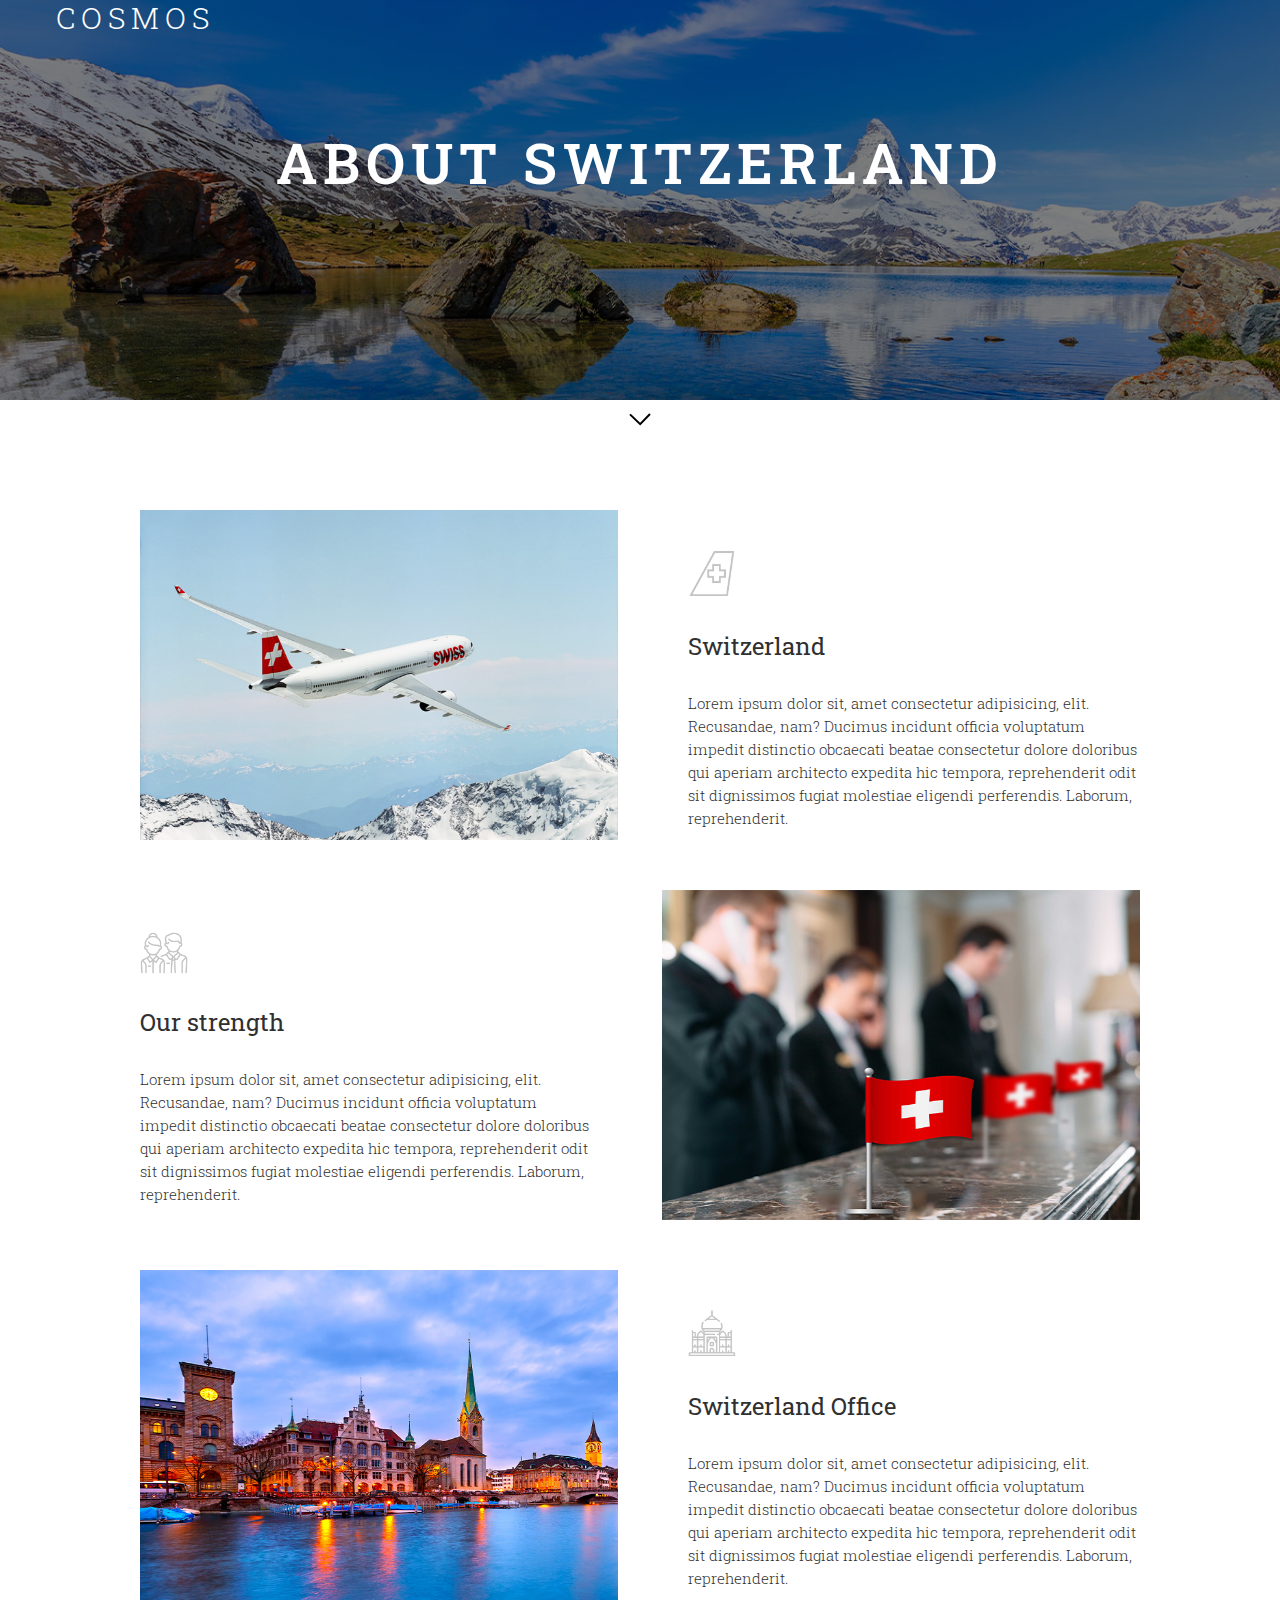
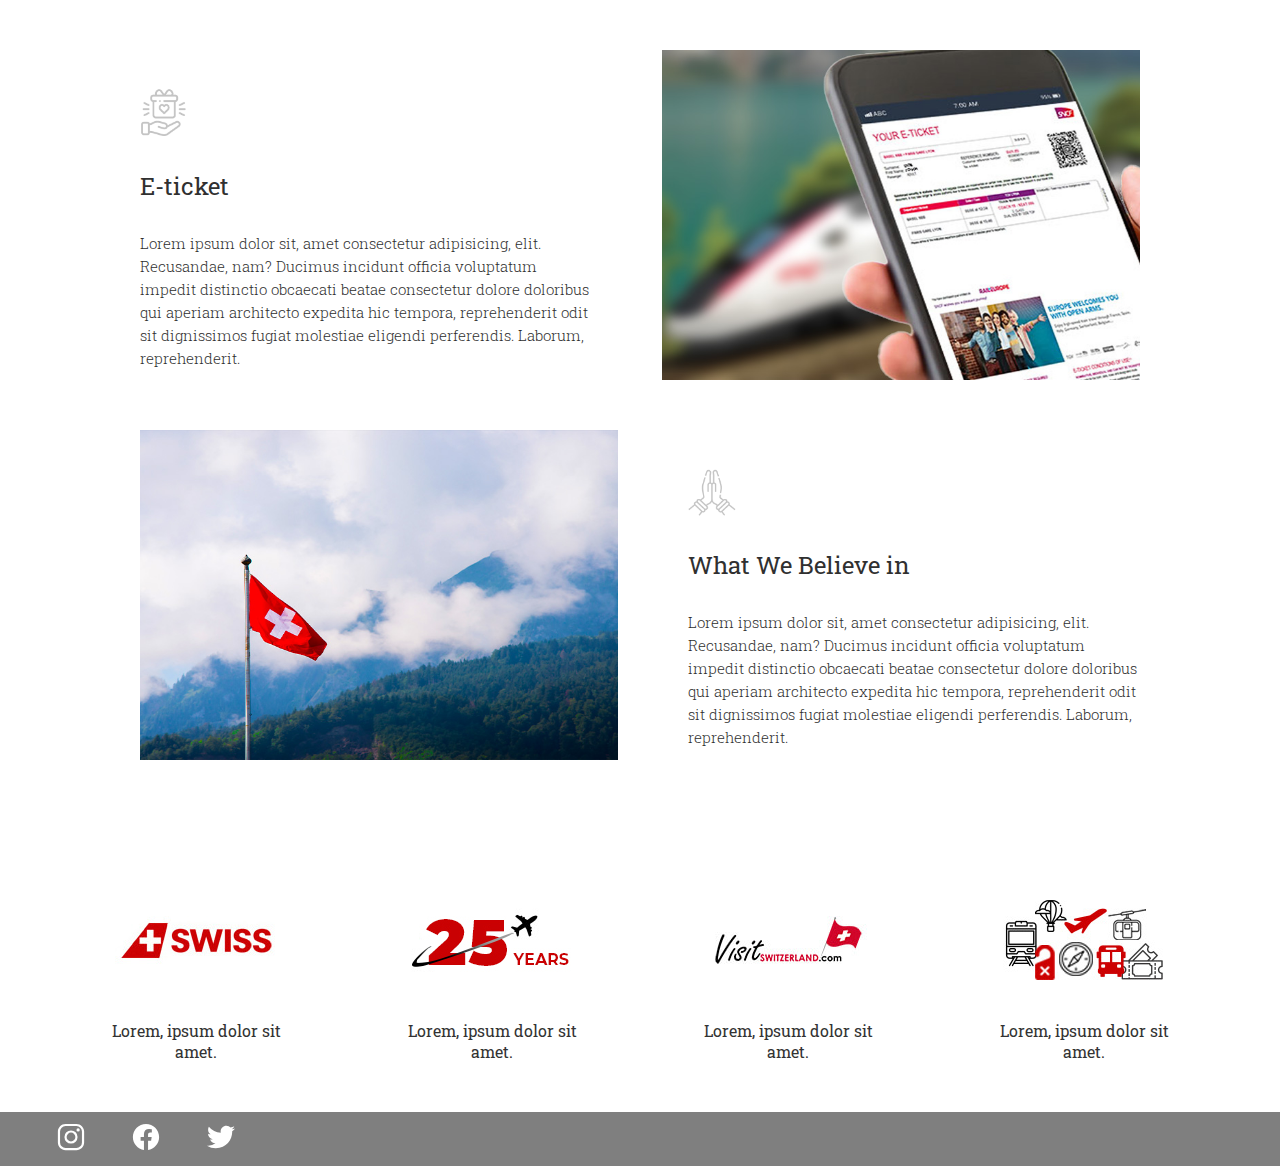
<file: about/about.html>
﻿<!DOCTYPE html>
<html lang="en" dir="ltr">
<head>
  <meta charset="UTF-8">
  <meta name="viewport" content="width=device-width, initial-scale=1.0, viewport-fit=cover">
  <meta http-equiv="X-UA-Compatible" content="ie=edge">
  <title>About Company</title>
  <link rel="preconnect" href="https://fonts.googleapis.com">
  <link rel="preconnect" href="https://fonts.gstatic.com" crossorigin>
  <link href="https://fonts.googleapis.com/css2?family=Roboto+Slab:wght@200;300;400;800&display=swap" rel="stylesheet">
  <link rel="stylesheet" type="text/css" href="about.css"/>
</head>
<body>
  <header class="header">
    <div class="header__bg">
      <a class="logo" href="../index.html">Cosmos</a>
      <h1 class="header__title">About Switzerland</h1>
    </div>
    <div class="header__down">
      <img class="header__down-img" src="img/down.svg" alt="#">
    </div>
  </header>

  <div class="about">
    <div class="container">

      <div class="about__row">
        <div class="about__bg">
          <img class="about__bg-img" src="img/chapter1.jpg" alt="#">
        </div>
        <div class="about__content">
          <img class="about__img" src="img/chapter-icon1.png" alt="#">
          <h3 class="about__title">Switzerland</h3>
          <p class="about__text">Lorem ipsum dolor sit, amet consectetur adipisicing, elit. Recusandae, nam? Ducimus incidunt officia voluptatum impedit distinctio obcaecati beatae consectetur dolore doloribus qui aperiam architecto expedita hic tempora, reprehenderit odit sit dignissimos fugiat molestiae eligendi perferendis. Laborum, reprehenderit.</p>
        </div>
      </div>

      <div class="about__row">
        <div class="about__content">
          <img class="about__img" src="img/chapter-icon2.png" alt="#">
          <h3 class="about__title">Our strength</h3>
          <p class="about__text">Lorem ipsum dolor sit, amet consectetur adipisicing, elit. Recusandae, nam? Ducimus incidunt officia voluptatum impedit distinctio obcaecati beatae consectetur dolore doloribus qui aperiam architecto expedita hic tempora, reprehenderit odit sit dignissimos fugiat molestiae eligendi perferendis. Laborum, reprehenderit.</p>
        </div>
        <div class="about__bg">
          <img class="about__bg-img" src="img/chapter2.jpg" alt="#">
        </div>
      </div>

      <div class="about__row">
        <div class="about__bg">
          <img class="about__bg-img" src="img/chapter3.jpg" alt="#">
        </div>
        <div class="about__content">
          <img class="about__img" src="img/chapter-icon3.png" alt="#">
          <h3 class="about__title">Switzerland Office</h3>
          <p class="about__text">Lorem ipsum dolor sit, amet consectetur adipisicing, elit. Recusandae, nam? Ducimus incidunt officia voluptatum impedit distinctio obcaecati beatae consectetur dolore doloribus qui aperiam architecto expedita hic tempora, reprehenderit odit sit dignissimos fugiat molestiae eligendi perferendis. Laborum, reprehenderit.</p>
        </div>
      </div>

      <div class="about__row">
        <div class="about__content">
          <img class="about__img" src="img/chapter-icon4.png" alt="#">
          <h3 class="about__title">E-ticket</h3>
          <p class="about__text">Lorem ipsum dolor sit, amet consectetur adipisicing, elit. Recusandae, nam? Ducimus incidunt officia voluptatum impedit distinctio obcaecati beatae consectetur dolore doloribus qui aperiam architecto expedita hic tempora, reprehenderit odit sit dignissimos fugiat molestiae eligendi perferendis. Laborum, reprehenderit.</p>
        </div>
        <div class="about__bg">
          <img class="about__bg-img" src="img/chapter4.jpg" alt="#">
        </div>
      </div>

      <div class="about__row">
        <div class="about__bg">
          <img class="about__bg-img" src="img/chapter5.jpg" alt="#">
        </div>
        <div class="about__content">
          <img class="about__img" src="img/chapter-icon5.png" alt="#">
          <h3 class="about__title">What We Believe in</h3>
          <p class="about__text">Lorem ipsum dolor sit, amet consectetur adipisicing, elit. Recusandae, nam? Ducimus incidunt officia voluptatum impedit distinctio obcaecati beatae consectetur dolore doloribus qui aperiam architecto expedita hic tempora, reprehenderit odit sit dignissimos fugiat molestiae eligendi perferendis. Laborum, reprehenderit.</p>
        </div>
      </div>

    </div>
  </div>

  <div class="achievements">

    <div class="achievements__item">
      <img class="achievements__img" src="img/achievements1.jpg" alt="#">
      <p class="achievements__text">Lorem, ipsum dolor sit amet.</p>
    </div>

    <div class="achievements__item">
      <img class="achievements__img" src="img/achievements2.jpg" alt="#">
      <p class="achievements__text">Lorem, ipsum dolor sit amet.</p>
    </div>

    <div class="achievements__item">
      <img class="achievements__img" src="img/achievements3.jpg" alt="#">
      <p class="achievements__text">Lorem, ipsum dolor sit amet.</p>
    </div>

    <div class="achievements__item">
      <img class="achievements__img" src="img/achievements4.jpg" alt="#">
      <p class="achievements__text">Lorem, ipsum dolor sit amet.</p>
    </div>

  </div>

  <div class="footer">
    <div class="social">
      <ul class="social__list">
        <li class="social__list-items"><a href="#" class="social__list-item">
          <svg xmlns="http://www.w3.org/2000/svg" class="ionicon" viewBox="0 0 512 512"><title>Logo Instagram</title><path d="M349.33 69.33a93.62 93.62 0 0193.34 93.34v186.66a93.62 93.62 0 01-93.34 93.34H162.67a93.62 93.62 0 01-93.34-93.34V162.67a93.62 93.62 0 0193.34-93.34h186.66m0-37.33H162.67C90.8 32 32 90.8 32 162.67v186.66C32 421.2 90.8 480 162.67 480h186.66C421.2 480 480 421.2 480 349.33V162.67C480 90.8 421.2 32 349.33 32z"/><path d="M377.33 162.67a28 28 0 1128-28 27.94 27.94 0 01-28 28zM256 181.33A74.67 74.67 0 11181.33 256 74.75 74.75 0 01256 181.33m0-37.33a112 112 0 10112 112 112 112 0 00-112-112z"/></svg>
        </a></li>
        <li class="social__list-items"><a href="#" class="social__list-item">
          <svg xmlns="http://www.w3.org/2000/svg" class="ionicon" viewBox="0 0 512 512"><title>Logo Facebook</title><path d="M480 257.35c0-123.7-100.3-224-224-224s-224 100.3-224 224c0 111.8 81.9 204.47 189 221.29V322.12h-56.89v-64.77H221V208c0-56.13 33.45-87.16 84.61-87.16 24.51 0 50.15 4.38 50.15 4.38v55.13H327.5c-27.81 0-36.51 17.26-36.51 35v42h62.12l-9.92 64.77H291v156.54c107.1-16.81 189-109.48 189-221.31z" fill-rule="evenodd"/></svg>
        </a></li>
        <li class="social__list-items"><a href="#" class="social__list-item">
          <svg xmlns="http://www.w3.org/2000/svg" class="ionicon" viewBox="0 0 512 512"><title>Logo Twitter</title><path d="M496 109.5a201.8 201.8 0 01-56.55 15.3 97.51 97.51 0 0043.33-53.6 197.74 197.74 0 01-62.56 23.5A99.14 99.14 0 00348.31 64c-54.42 0-98.46 43.4-98.46 96.9a93.21 93.21 0 002.54 22.1 280.7 280.7 0 01-203-101.3A95.69 95.69 0 0036 130.4c0 33.6 17.53 63.3 44 80.7A97.5 97.5 0 0135.22 199v1.2c0 47 34 86.1 79 95a100.76 100.76 0 01-25.94 3.4 94.38 94.38 0 01-18.51-1.8c12.51 38.5 48.92 66.5 92.05 67.3A199.59 199.59 0 0139.5 405.6a203 203 0 01-23.5-1.4A278.68 278.68 0 00166.74 448c181.36 0 280.44-147.7 280.44-275.8 0-4.2-.11-8.4-.31-12.5A198.48 198.48 0 00496 109.5z"/></svg>
        </a></li>
      </ul>
    </div>
  </div>



</body>
</html>
</file>
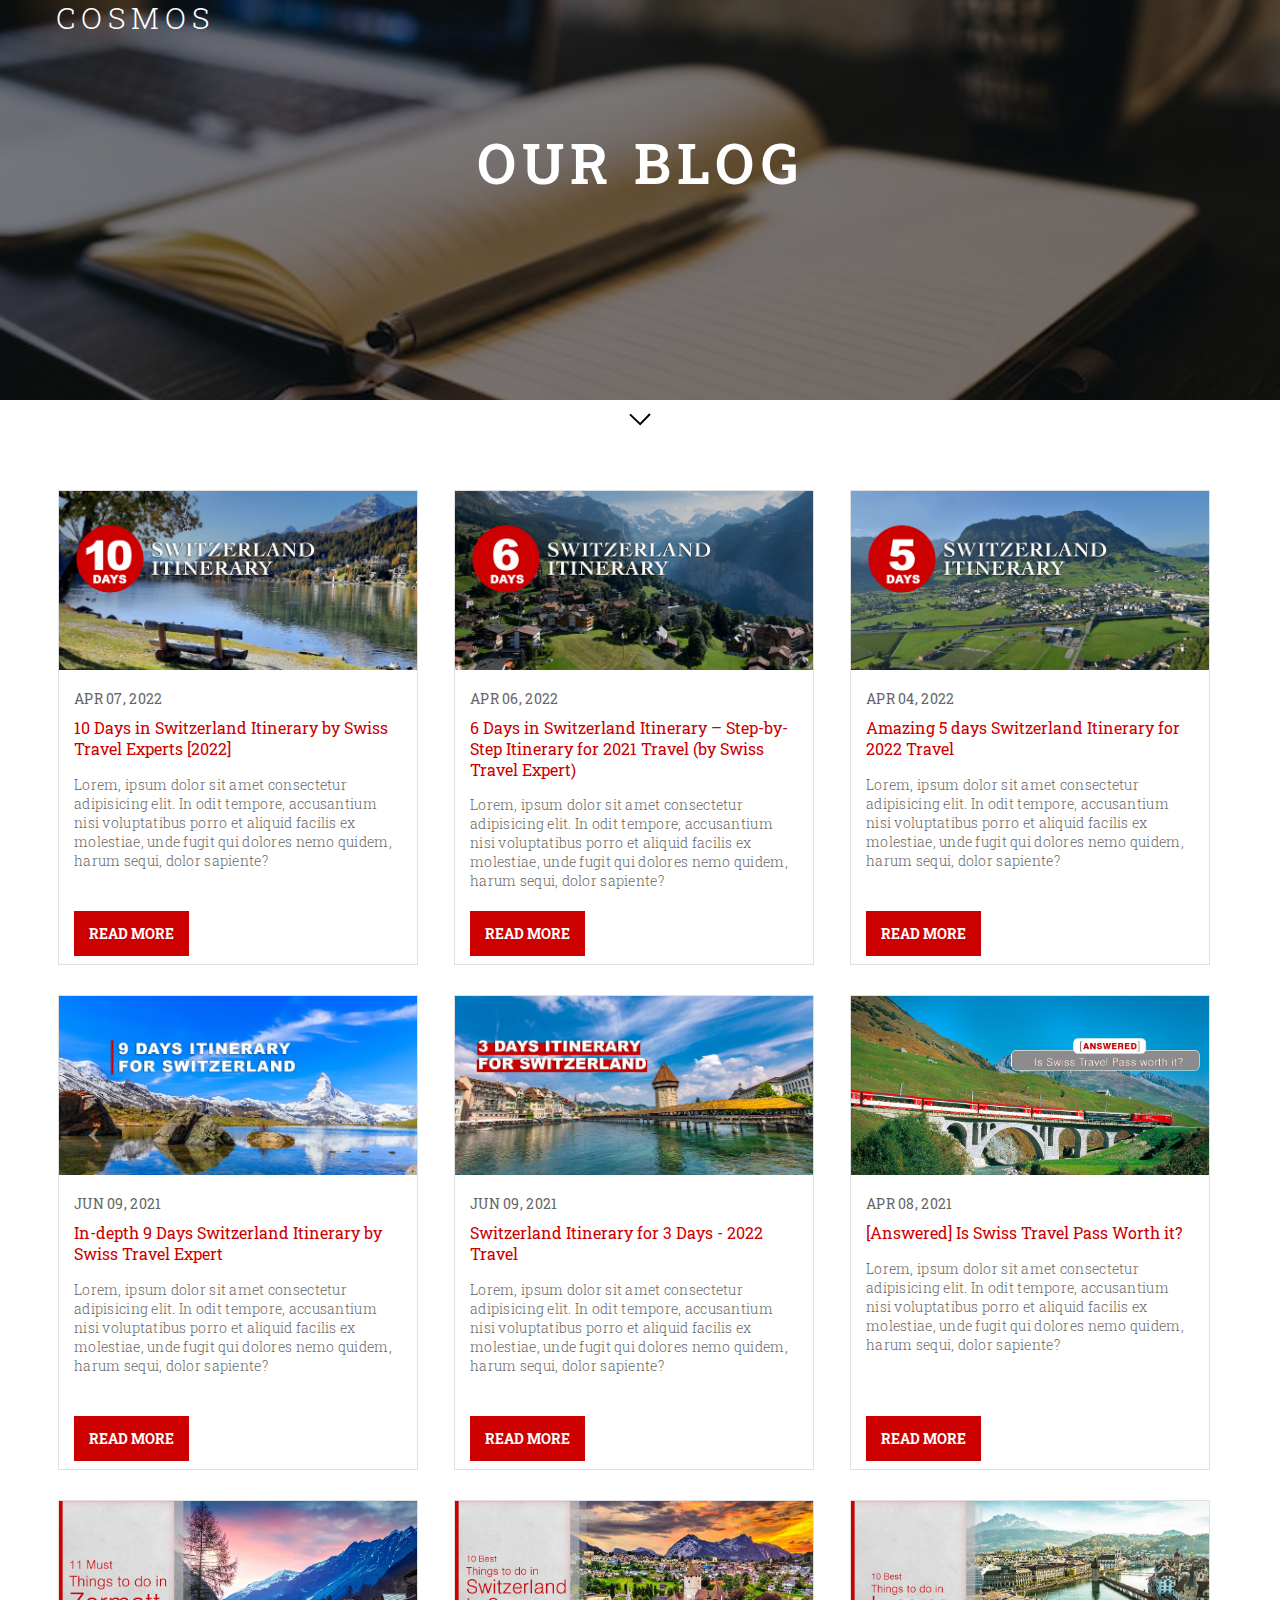
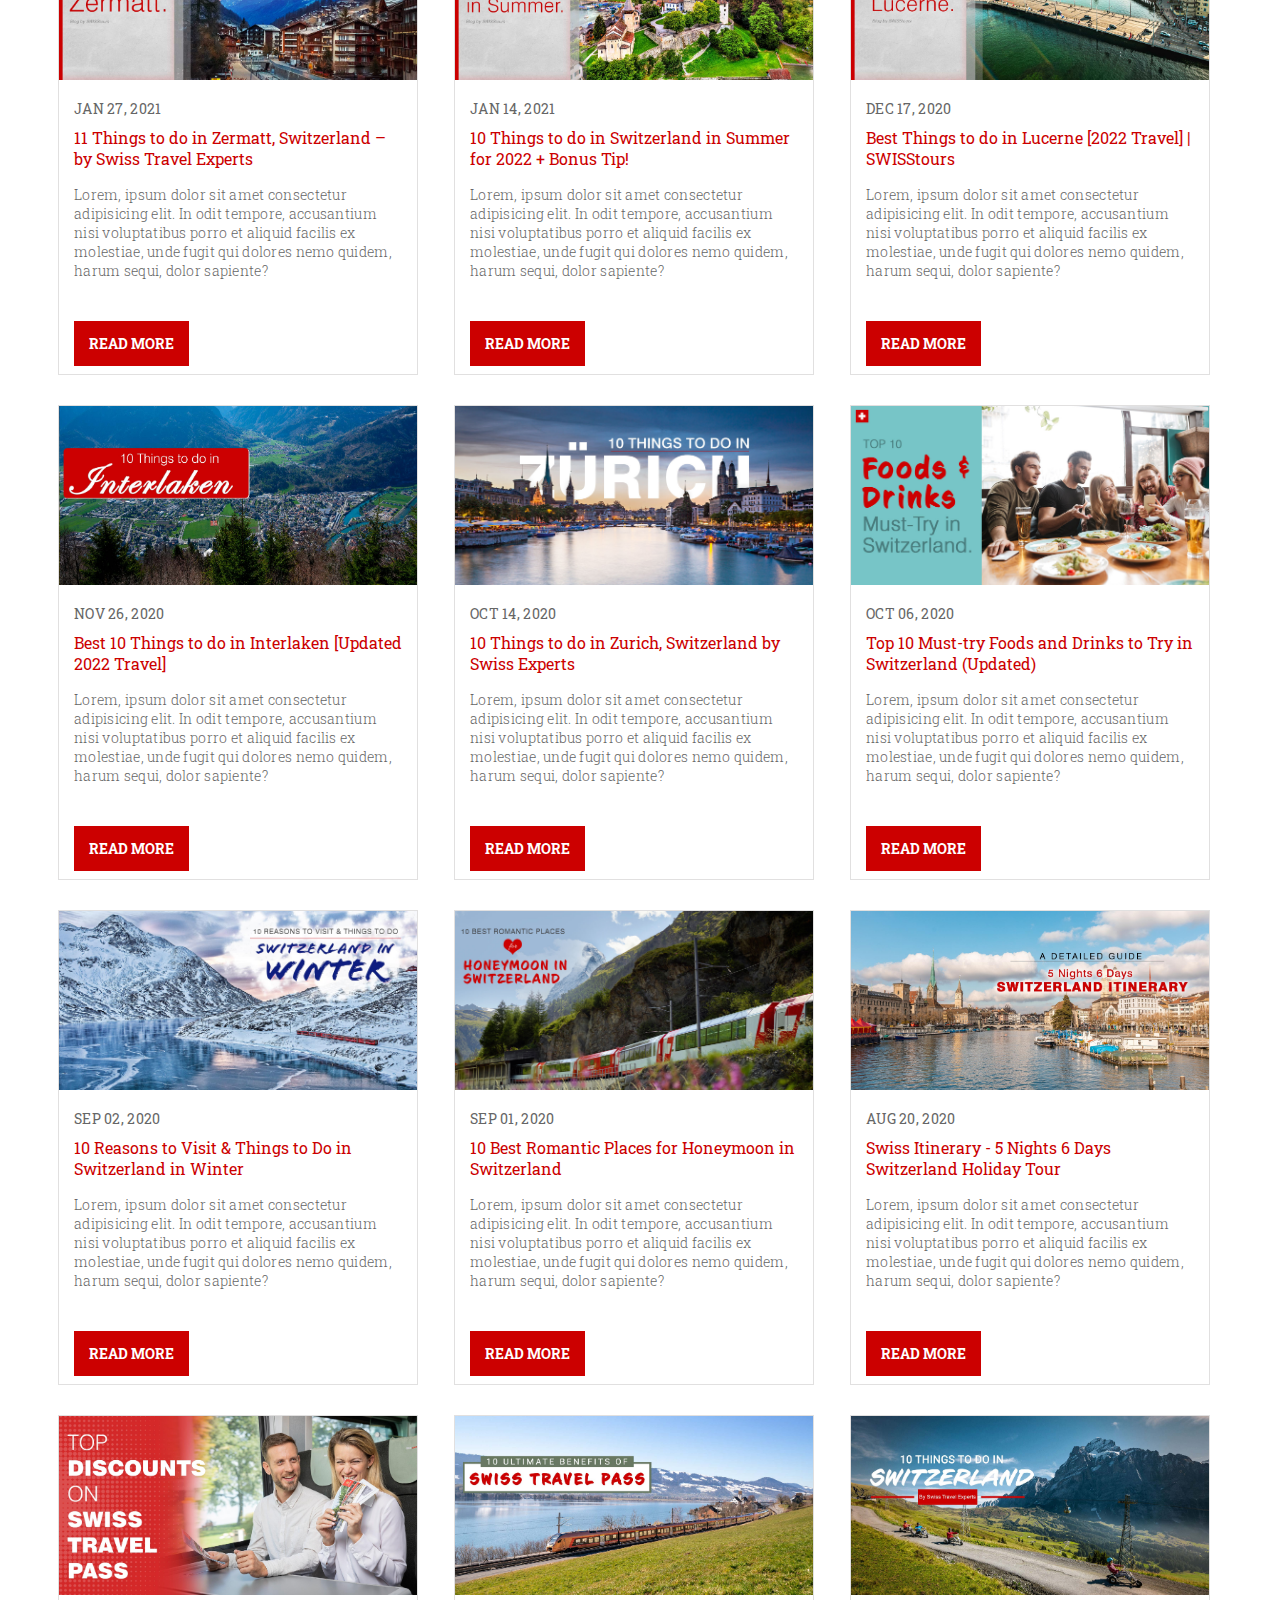
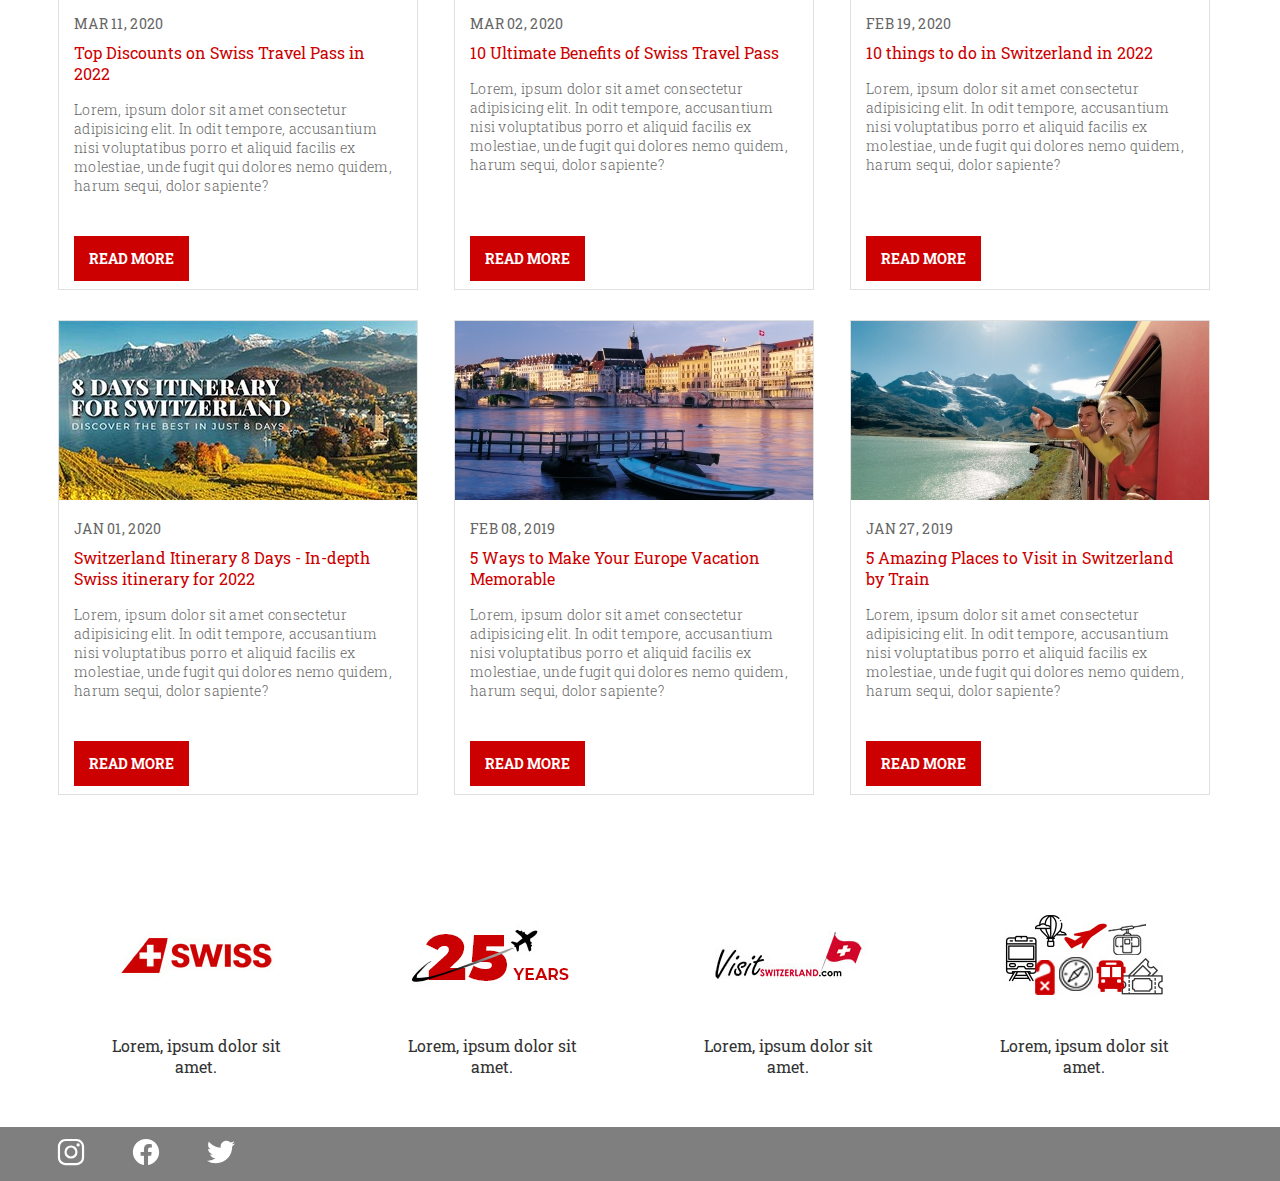
<file: blog/blog.html>
﻿<!DOCTYPE html>
<html lang="en" dir="ltr">
<head>
  <meta charset="UTF-8">
  <meta name="viewport" content="width=device-width, initial-scale=1.0, viewport-fit=cover">
  <meta http-equiv="X-UA-Compatible" content="ie=edge">
  <title>Blog Company</title>
  <link rel="preconnect" href="https://fonts.googleapis.com">
  <link rel="preconnect" href="https://fonts.gstatic.com" crossorigin>
  <link href="https://fonts.googleapis.com/css2?family=Roboto+Slab:wght@200;300;400;800&display=swap" rel="stylesheet">
  <link rel="stylesheet" type="text/css" href="blog.css"/>
</head>
<body>
  <header class="header">
    <div class="header__bg">
      <a class="logo" href="../index.html">Cosmos</a>
      <h1 class="header__title">Our Blog</h1>
    </div>
    <div class="header__down">
      <img class="header__down-img" src="img/down.svg" alt="#">
    </div>
  </header>

  <div class="blog">
    <div class="main">

      <div class="main__box">
        <div class="main__box-img">
          <img class="images" src="img/blog-img1.jpg" alt="#">
        </div>
        <div class="main__box-info">
          <div class="date">Apr 07, 2022</div>
          <h2 class="main__box-title">10 Days in Switzerland Itinerary by Swiss Travel Experts [2022]</h2>
          <p class="main__box-text">Lorem, ipsum dolor sit amet consectetur adipisicing elit. In odit tempore, accusantium nisi voluptatibus porro et aliquid facilis ex molestiae, unde fugit qui dolores nemo quidem, harum sequi, dolor sapiente?</p>
          <a class="main__link" href="#">Read More</a>
        </div>
      </div>

      <div class="main__box">
        <div class="main__box-img">
          <img class="images" src="img/blog-img2.jpg" alt="#">
        </div>
        <div class="main__box-info">
          <div class="date">Apr 06, 2022</div>
          <h2 class="main__box-title">6 Days in Switzerland Itinerary – Step-by-Step Itinerary for 2021 Travel (by Swiss Travel Expert)</h2>
          <p class="main__box-text">Lorem, ipsum dolor sit amet consectetur adipisicing elit. In odit tempore, accusantium nisi voluptatibus porro et aliquid facilis ex molestiae, unde fugit qui dolores nemo quidem, harum sequi, dolor sapiente?</p>
          <a class="main__link" href="#">Read More</a>
        </div>
      </div>

      <div class="main__box">
        <div class="main__box-img">
          <img class="images" src="img/blog-img3.jpg" alt="#">
        </div>
        <div class="main__box-info">
          <div class="date">Apr 04, 2022</div>
          <h2 class="main__box-title">Amazing 5 days Switzerland Itinerary for 2022 Travel</h2>
          <p class="main__box-text">Lorem, ipsum dolor sit amet consectetur adipisicing elit. In odit tempore, accusantium nisi voluptatibus porro et aliquid facilis ex molestiae, unde fugit qui dolores nemo quidem, harum sequi, dolor sapiente?</p>
          <a class="main__link" href="#">Read More</a>
        </div>
      </div>

      <div class="main__box">
        <div class="main__box-img">
          <img class="images" src="img/blog-img4.jpg" alt="#">
        </div>
        <div class="main__box-info">
          <div class="date">Jun 09, 2021</div>
          <h2 class="main__box-title">In-depth 9 Days Switzerland Itinerary by Swiss Travel Expert</h2>
          <p class="main__box-text">Lorem, ipsum dolor sit amet consectetur adipisicing elit. In odit tempore, accusantium nisi voluptatibus porro et aliquid facilis ex molestiae, unde fugit qui dolores nemo quidem, harum sequi, dolor sapiente?</p>
          <a class="main__link" href="#">Read More</a>
        </div>
      </div>

      <div class="main__box">
        <div class="main__box-img">
          <img class="images" src="img/blog-img5.jpg" alt="#">
        </div>
        <div class="main__box-info">
          <div class="date">Jun 09, 2021</div>
          <h2 class="main__box-title">Switzerland Itinerary for 3 Days - 2022 Travel</h2>
          <p class="main__box-text">Lorem, ipsum dolor sit amet consectetur adipisicing elit. In odit tempore, accusantium nisi voluptatibus porro et aliquid facilis ex molestiae, unde fugit qui dolores nemo quidem, harum sequi, dolor sapiente?</p>
          <a class="main__link" href="#">Read More</a>
        </div>
      </div>

      <div class="main__box">
        <div class="main__box-img">
          <img class="images" src="img/blog-img6.jpg" alt="#">
        </div>
        <div class="main__box-info">
          <div class="date">Apr 08, 2021</div>
          <h2 class="main__box-title">[Answered] Is Swiss Travel Pass Worth it?</h2>
          <p class="main__box-text">Lorem, ipsum dolor sit amet consectetur adipisicing elit. In odit tempore, accusantium nisi voluptatibus porro et aliquid facilis ex molestiae, unde fugit qui dolores nemo quidem, harum sequi, dolor sapiente?</p>
          <a class="main__link" href="#">Read More</a>
        </div>
      </div>

      <div class="main__box">
        <div class="main__box-img">
          <img class="images" src="img/blog-img7.jpg" alt="#">
        </div>
        <div class="main__box-info">
          <div class="date">Jan 27, 2021</div>
          <h2 class="main__box-title">11 Things to do in Zermatt, Switzerland – by Swiss Travel Experts</h2>
          <p class="main__box-text">Lorem, ipsum dolor sit amet consectetur adipisicing elit. In odit tempore, accusantium nisi voluptatibus porro et aliquid facilis ex molestiae, unde fugit qui dolores nemo quidem, harum sequi, dolor sapiente?</p>
          <a class="main__link" href="#">Read More</a>
        </div>
      </div>

      <div class="main__box">
        <div class="main__box-img">
          <img class="images" src="img/blog-img8.jpg" alt="#">
        </div>
        <div class="main__box-info">
          <div class="date">Jan 14, 2021</div>
          <h2 class="main__box-title">10 Things to do in Switzerland in Summer for 2022 + Bonus Tip!</h2>
          <p class="main__box-text">Lorem, ipsum dolor sit amet consectetur adipisicing elit. In odit tempore, accusantium nisi voluptatibus porro et aliquid facilis ex molestiae, unde fugit qui dolores nemo quidem, harum sequi, dolor sapiente?</p>
          <a class="main__link" href="#">Read More</a>
        </div>
      </div>

      <div class="main__box">
        <div class="main__box-img">
          <img class="images" src="img/blog-img9.jpg" alt="#">
        </div>
        <div class="main__box-info">
          <div class="date">Dec 17, 2020</div>
          <h2 class="main__box-title">Best Things to do in Lucerne [2022 Travel] | SWISStours</h2>
          <p class="main__box-text">Lorem, ipsum dolor sit amet consectetur adipisicing elit. In odit tempore, accusantium nisi voluptatibus porro et aliquid facilis ex molestiae, unde fugit qui dolores nemo quidem, harum sequi, dolor sapiente?</p>
          <a class="main__link" href="#">Read More</a>
        </div>
      </div>

      <div class="main__box">
        <div class="main__box-img">
          <img class="images" src="img/blog-img10.jpg" alt="#">
        </div>
        <div class="main__box-info">
          <div class="date">Nov 26, 2020</div>
          <h2 class="main__box-title">Best 10 Things to do in Interlaken [Updated 2022 Travel]</h2>
          <p class="main__box-text">Lorem, ipsum dolor sit amet consectetur adipisicing elit. In odit tempore, accusantium nisi voluptatibus porro et aliquid facilis ex molestiae, unde fugit qui dolores nemo quidem, harum sequi, dolor sapiente?</p>
          <a class="main__link" href="#">Read More</a>
        </div>
      </div>

      <div class="main__box">
        <div class="main__box-img">
          <img class="images" src="img/blog-img11.jpg" alt="#">
        </div>
        <div class="main__box-info">
          <div class="date">Oct 14, 2020</div>
          <h2 class="main__box-title">10 Things to do in Zurich, Switzerland by Swiss Experts</h2>
          <p class="main__box-text">Lorem, ipsum dolor sit amet consectetur adipisicing elit. In odit tempore, accusantium nisi voluptatibus porro et aliquid facilis ex molestiae, unde fugit qui dolores nemo quidem, harum sequi, dolor sapiente?</p>
          <a class="main__link" href="#">Read More</a>
        </div>
      </div>

      <div class="main__box">
        <div class="main__box-img">
          <img class="images" src="img/blog-img12.jpg" alt="#">
        </div>
        <div class="main__box-info">
          <div class="date">Oct 06, 2020</div>
          <h2 class="main__box-title">Top 10 Must-try Foods and Drinks to Try in Switzerland (Updated)</h2>
          <p class="main__box-text">Lorem, ipsum dolor sit amet consectetur adipisicing elit. In odit tempore, accusantium nisi voluptatibus porro et aliquid facilis ex molestiae, unde fugit qui dolores nemo quidem, harum sequi, dolor sapiente?</p>
          <a class="main__link" href="#">Read More</a>
        </div>
      </div>

      <div class="main__box">
        <div class="main__box-img">
          <img class="images" src="img/blog-img13.jpg" alt="#">
        </div>
        <div class="main__box-info">
          <div class="date">Sep 02, 2020</div>
          <h2 class="main__box-title">10 Reasons to Visit &amp; Things to Do in Switzerland in Winter</h2>
          <p class="main__box-text">Lorem, ipsum dolor sit amet consectetur adipisicing elit. In odit tempore, accusantium nisi voluptatibus porro et aliquid facilis ex molestiae, unde fugit qui dolores nemo quidem, harum sequi, dolor sapiente?</p>
          <a class="main__link" href="#">Read More</a>
        </div>
      </div>

      <div class="main__box">
        <div class="main__box-img">
          <img class="images" src="img/blog-img14.jpg" alt="#">
        </div>
        <div class="main__box-info">
          <div class="date">Sep 01, 2020</div>
          <h2 class="main__box-title">10 Best Romantic Places for Honeymoon in Switzerland</h2>
          <p class="main__box-text">Lorem, ipsum dolor sit amet consectetur adipisicing elit. In odit tempore, accusantium nisi voluptatibus porro et aliquid facilis ex molestiae, unde fugit qui dolores nemo quidem, harum sequi, dolor sapiente?</p>
          <a class="main__link" href="#">Read More</a>
        </div>
      </div>

      <div class="main__box">
        <div class="main__box-img">
          <img class="images" src="img/blog-img15.jpg" alt="#">
        </div>
        <div class="main__box-info">
          <div class="date">Aug 20, 2020</div>
          <h2 class="main__box-title">Swiss Itinerary - 5 Nights 6 Days Switzerland Holiday Tour </h2>
          <p class="main__box-text">Lorem, ipsum dolor sit amet consectetur adipisicing elit. In odit tempore, accusantium nisi voluptatibus porro et aliquid facilis ex molestiae, unde fugit qui dolores nemo quidem, harum sequi, dolor sapiente?</p>
          <a class="main__link" href="#">Read More</a>
        </div>
      </div>

      <div class="main__box">
        <div class="main__box-img">
          <img class="images" src="img/blog-img16.jpg" alt="#">
        </div>
        <div class="main__box-info">
          <div class="date">Mar 11, 2020</div>
          <h2 class="main__box-title">Top Discounts on Swiss Travel Pass in 2022</h2>
          <p class="main__box-text">Lorem, ipsum dolor sit amet consectetur adipisicing elit. In odit tempore, accusantium nisi voluptatibus porro et aliquid facilis ex molestiae, unde fugit qui dolores nemo quidem, harum sequi, dolor sapiente?</p>
          <a class="main__link" href="#">Read More</a>
        </div>
      </div>

      <div class="main__box">
        <div class="main__box-img">
          <img class="images" src="img/blog-img17.jpg" alt="#">
        </div>
        <div class="main__box-info">
          <div class="date">Mar 02, 2020</div>
          <h2 class="main__box-title">10 Ultimate Benefits of Swiss Travel Pass</h2>
          <p class="main__box-text">Lorem, ipsum dolor sit amet consectetur adipisicing elit. In odit tempore, accusantium nisi voluptatibus porro et aliquid facilis ex molestiae, unde fugit qui dolores nemo quidem, harum sequi, dolor sapiente?</p>
          <a class="main__link" href="#">Read More</a>
        </div>
      </div>

      <div class="main__box">
        <div class="main__box-img">
          <img class="images" src="img/blog-img18.jpg" alt="#">
        </div>
        <div class="main__box-info">
          <div class="date">Feb 19, 2020</div>
          <h2 class="main__box-title">10 things to do in Switzerland in 2022</h2>
          <p class="main__box-text">Lorem, ipsum dolor sit amet consectetur adipisicing elit. In odit tempore, accusantium nisi voluptatibus porro et aliquid facilis ex molestiae, unde fugit qui dolores nemo quidem, harum sequi, dolor sapiente?</p>
          <a class="main__link" href="#">Read More</a>
        </div>
      </div>

      <div class="main__box">
        <div class="main__box-img">
          <img class="images" src="img/blog-img19.jpg" alt="#">
        </div>
        <div class="main__box-info">
          <div class="date">Jan 01, 2020</div>
          <h2 class="main__box-title">Switzerland Itinerary 8 Days - In-depth Swiss itinerary for 2022</h2>
          <p class="main__box-text">Lorem, ipsum dolor sit amet consectetur adipisicing elit. In odit tempore, accusantium nisi voluptatibus porro et aliquid facilis ex molestiae, unde fugit qui dolores nemo quidem, harum sequi, dolor sapiente?</p>
          <a class="main__link" href="#">Read More</a>
        </div>
      </div>

      <div class="main__box">
        <div class="main__box-img">
          <img class="images" src="img/blog-img20.jpg" alt="#">
        </div>
        <div class="main__box-info">
          <div class="date">Feb 08, 2019</div>
          <h2 class="main__box-title">5 Ways to Make Your Europe Vacation Memorable</h2>
          <p class="main__box-text">Lorem, ipsum dolor sit amet consectetur adipisicing elit. In odit tempore, accusantium nisi voluptatibus porro et aliquid facilis ex molestiae, unde fugit qui dolores nemo quidem, harum sequi, dolor sapiente?</p>
          <a class="main__link" href="#">Read More</a>
        </div>
      </div>

      <div class="main__box">
        <div class="main__box-img">
          <img class="images" src="img/blog-img21.jpg" alt="#">
        </div>
        <div class="main__box-info">
          <div class="date">Jan 27, 2019</div>
          <h2 class="main__box-title">5 Amazing Places to Visit in Switzerland by Train</h2>
          <p class="main__box-text">Lorem, ipsum dolor sit amet consectetur adipisicing elit. In odit tempore, accusantium nisi voluptatibus porro et aliquid facilis ex molestiae, unde fugit qui dolores nemo quidem, harum sequi, dolor sapiente?</p>
          <a class="main__link" href="#">Read More</a>
        </div>
      </div>

    </div>
  </div>

  <div class="achievements">

    <div class="achievements__item">
      <img class="achievements__img" src="img/achievements1.jpg" alt="#">
      <p class="achievements__text">Lorem, ipsum dolor sit amet.</p>
    </div>

    <div class="achievements__item">
      <img class="achievements__img" src="img/achievements2.jpg" alt="#">
      <p class="achievements__text">Lorem, ipsum dolor sit amet.</p>
    </div>

    <div class="achievements__item">
      <img class="achievements__img" src="img/achievements3.jpg" alt="#">
      <p class="achievements__text">Lorem, ipsum dolor sit amet.</p>
    </div>

    <div class="achievements__item">
      <img class="achievements__img" src="img/achievements4.jpg" alt="#">
      <p class="achievements__text">Lorem, ipsum dolor sit amet.</p>
    </div>

  </div>

  <div class="footer">
    <div class="social">
      <ul class="social__list">
        <li class="social__list-items"><a href="#" class="social__list-item">
          <svg xmlns="http://www.w3.org/2000/svg" class="ionicon" viewBox="0 0 512 512"><title>Logo Instagram</title><path d="M349.33 69.33a93.62 93.62 0 0193.34 93.34v186.66a93.62 93.62 0 01-93.34 93.34H162.67a93.62 93.62 0 01-93.34-93.34V162.67a93.62 93.62 0 0193.34-93.34h186.66m0-37.33H162.67C90.8 32 32 90.8 32 162.67v186.66C32 421.2 90.8 480 162.67 480h186.66C421.2 480 480 421.2 480 349.33V162.67C480 90.8 421.2 32 349.33 32z"/><path d="M377.33 162.67a28 28 0 1128-28 27.94 27.94 0 01-28 28zM256 181.33A74.67 74.67 0 11181.33 256 74.75 74.75 0 01256 181.33m0-37.33a112 112 0 10112 112 112 112 0 00-112-112z"/></svg>
        </a></li>
        <li class="social__list-items"><a href="#" class="social__list-item">
          <svg xmlns="http://www.w3.org/2000/svg" class="ionicon" viewBox="0 0 512 512"><title>Logo Facebook</title><path d="M480 257.35c0-123.7-100.3-224-224-224s-224 100.3-224 224c0 111.8 81.9 204.47 189 221.29V322.12h-56.89v-64.77H221V208c0-56.13 33.45-87.16 84.61-87.16 24.51 0 50.15 4.38 50.15 4.38v55.13H327.5c-27.81 0-36.51 17.26-36.51 35v42h62.12l-9.92 64.77H291v156.54c107.1-16.81 189-109.48 189-221.31z" fill-rule="evenodd"/></svg>
        </a></li>
        <li class="social__list-items"><a href="#" class="social__list-item">
          <svg xmlns="http://www.w3.org/2000/svg" class="ionicon" viewBox="0 0 512 512"><title>Logo Twitter</title><path d="M496 109.5a201.8 201.8 0 01-56.55 15.3 97.51 97.51 0 0043.33-53.6 197.74 197.74 0 01-62.56 23.5A99.14 99.14 0 00348.31 64c-54.42 0-98.46 43.4-98.46 96.9a93.21 93.21 0 002.54 22.1 280.7 280.7 0 01-203-101.3A95.69 95.69 0 0036 130.4c0 33.6 17.53 63.3 44 80.7A97.5 97.5 0 0135.22 199v1.2c0 47 34 86.1 79 95a100.76 100.76 0 01-25.94 3.4 94.38 94.38 0 01-18.51-1.8c12.51 38.5 48.92 66.5 92.05 67.3A199.59 199.59 0 0139.5 405.6a203 203 0 01-23.5-1.4A278.68 278.68 0 00166.74 448c181.36 0 280.44-147.7 280.44-275.8 0-4.2-.11-8.4-.31-12.5A198.48 198.48 0 00496 109.5z"/></svg>
        </a></li>
      </ul>
    </div>
  </div>



</body>
</html>
</file>
<file: about/about.css>
﻿* {
  margin: 0;
  padding: 0;
  box-sizing: border-box;
  outline: none;
  list-style: none;
  text-decoration: none;
}

html, 
body {
  position: relative;
  height: 100%;
  font-family: 'Roboto Slab', serif;
  cursor: default;
}

.header {
  height: 460px;
  width: 100%;
}

.header__bg {
  height: 400px;
  width: 100%;
  background-image: linear-gradient(rgba(0,0,0,0.5), rgba(0,0,0,0.5)), url(img/bg.jpg);
  background-size: cover;
  background-repeat: no-repeat;
  background-position: center;
}

.logo {
  text-transform: uppercase;
  font-weight: 300;
  font-size: 30px;
  line-height: 35px;
  letter-spacing: 6px;
  color: #fff;
  padding-left: 56px;
}

.header__title {
  text-align: center;
  font-weight: 600;
  color: #fff;
  font-size: 56px;
  text-transform: uppercase;
  letter-spacing: 6px;
  margin-top: 90px;
}

.header__down {
  padding-top: 6px;
  padding-bottom: 6px;
  text-align: center;
}

.container {
  max-width: 1020px;
  margin: 0 auto;
  padding: 0 10px;
}

.about__row {
  margin: 50px auto;
  display: flex;
  flex-direction: row;
  flex-wrap: nowrap;
  justify-content: center;
  align-content: center;
  align-items: center;
  gap: 70px;
}

.about__bg {
  width: 498px;
  height: 330px;
  max-width: 100%;
  max-height: 100%;
}

.about__bg-img {
  width: 100%;
  height: 100%;
}

.about__content {
  width: 470px;
  height: 100%;
}

.about__img {
  width: 48px;
  height: auto;
  margin-top: 28px;
  margin-bottom: 28px;
}

.about__title {
  margin-bottom: 30px;
  font-weight: 400;
  font-size: 24px;
  color: #303030;
  cursor: initial;
}

.about__text {
  font-weight: 300;
  font-size: 15px;
  color: #303030;
  cursor: initial;
  line-height: 23px;
}

.achievements {
  display: flex;
  flex-direction: row;
  flex-wrap: wrap;
  justify-content: space-evenly;
  padding: 50px 0;
}

.achievements__img {
  max-width: 100%;
  max-height: 100%;
  display: block;
  margin: 40px auto;
}

.achievements__text {
  max-width: 200px;
  font-size: 16px;
  font-weight: 400;
  text-align: center;
  color: #333;
  cursor: initial;
}

.footer {
  padding: 10px 0px;
  background: linear-gradient(rgba(0,0,0,0.5), rgba(0,0,0,0.5));
}

.social .social__list {
  display: inline-flex;
  margin-left: 56px;
}

.social .social__list .social__list-items:not(:nth-child(3)) {
  margin-right: 45px;
}

.social__list-item .ionicon {
  fill: #fff;
  width: 30px;
  height: 30px;
}

@media (max-width: 800px) {
  .header__title {
    font-size: 46px;
    letter-spacing: 3px;
  }
}

@media (max-width: 650px) {
  .about__row {
    flex-wrap: wrap;
    gap: 15px;
  }

  .about__bg {
    width: 100%;
    height: 100%;
  }

  .about__img {
    display: block;
    margin: 28px auto;
  }

  .about__title {
    text-align: center;
  }

  .about__text {
    text-align: center;
  }

}

@media (max-width: 600px) {
  .header__title {
    margin: 90px auto;
    width: 90%;
    font-size: 36px;
    letter-spacing: 1px;
  }
}
</file>
<file: blog/blog.css>
﻿* {
  margin: 0;
  padding: 0;
  box-sizing: border-box;
  outline: none;
  list-style: none;
  text-decoration: none;
}

html, 
body {
  position: relative;
  height: 100%;
  font-family: 'Roboto Slab', serif;
  cursor: default;
}

.header {
  height: 460px;
  width: 100%;
}

.header__bg {
  height: 400px;
  width: 100%;
  background-image: linear-gradient(rgba(0,0,0,0.5), rgba(0,0,0,0.5)), url(img/bg.jpg);
  background-size: cover;
  background-repeat: no-repeat;
  background-position: center;
}

.logo {
  text-transform: uppercase;
  font-weight: 300;
  font-size: 30px;
  line-height: 35px;
  letter-spacing: 6px;
  color: #fff;
  padding-left: 56px;
}

.header__title {
  text-align: center;
  font-weight: 600;
  color: #fff;
  font-size: 56px;
  text-transform: uppercase;
  letter-spacing: 6px;
  margin-top: 90px;
}

.header__down {
  padding-top: 6px;
  padding-bottom: 6px;
  text-align: center;
}

.main {
  width: 100%;
  height: auto;
  max-width: 1200px;
  margin: 30px auto 0;
  display: flex;
  flex-wrap: wrap;
}

.main__box {
  width: 30%;
  margin: 0 1.5% 30px;
  border: 1px solid #e1e0e0;
  transition: all 0.5s;
}

.main__box:hover {
  border: 1px solid #bbb;
  box-shadow: 0 0 9px #aaa;
}

.main__box-info {
  padding: 15px;
  color: #666;
  width: 100%;
  height: 290px;
  position: relative;
}

.images {
  width: 100%;
}

.date {
  text-transform: uppercase;
  letter-spacing: 0.02em;
  font-weight: 400;
  font-size: 14px;
  cursor: auto;
}

.main__box-title {
  font-size: 16px;
  margin: 10px 0 15px;
  font-weight: 400;
  line-height: 1.3;
  color: #c00;
  cursor: auto;
}

.main__box-text {
  font-weight: 300;
  margin: 0 0 10px;
  letter-spacing: 0.02em;
  font-size: 14px;
  cursor: auto;
}

.main__link {
  color: #fff;
  background: #c00;
  text-transform: uppercase;
  font-weight: 700;
  max-width: 150px;
  padding: 13px 15px;
  display: inline-block;
  font-size: 14px;
  text-align: center;
  position: absolute;
  bottom: 8px;
  transition: all 0.5s;
}

.main__link:hover {
  background-color: #b30404;
}

.achievements {
  display: flex;
  flex-direction: row;
  flex-wrap: wrap;
  justify-content: space-evenly;
  padding: 50px 0;
}

.achievements__img {
  max-width: 100%;
  max-height: 100%;
  display: block;
  margin: 40px auto;
}

.achievements__text {
  max-width: 200px;
  font-size: 16px;
  font-weight: 400;
  text-align: center;
  color: #333;
  cursor: initial;
}

.footer {
  padding: 10px 0px;
  background: linear-gradient(rgba(0,0,0,0.5), rgba(0,0,0,0.5));
}

.social .social__list {
  display: inline-flex;
  margin-left: 56px;
}

.social .social__list .social__list-items:not(:nth-child(3)) {
  margin-right: 45px;
}

.social__list-item .ionicon {
  fill: #fff;
  width: 30px;
  height: 30px;
}

@media (max-width: 920px) {
  .main__box-info {
    height: 370px;
  }
}

@media (max-width: 800px) {
  .header__title {
    font-size: 46px;
    letter-spacing: 3px;
  }
}

@media (max-width: 725px) {
  .main__box-info {
    height: 450px;
  }
}

@media (max-width: 620px) {
  .main__box-info {
    height: 480px;
  }
}

@media (max-width: 600px) {
  .header__title {
    margin: 90px auto;
    width: 90%;
    font-size: 36px;
    letter-spacing: 1px;
  }
}

@media (max-width: 580px) {
  .main {
    flex-direction: column;
  }
  .main__box {
    width: 95%;
  }
  .main__box-info {
    height: 290px;
  }
  .main__link {
    width: 82%;
    max-width: none;
  }
}
</file>
